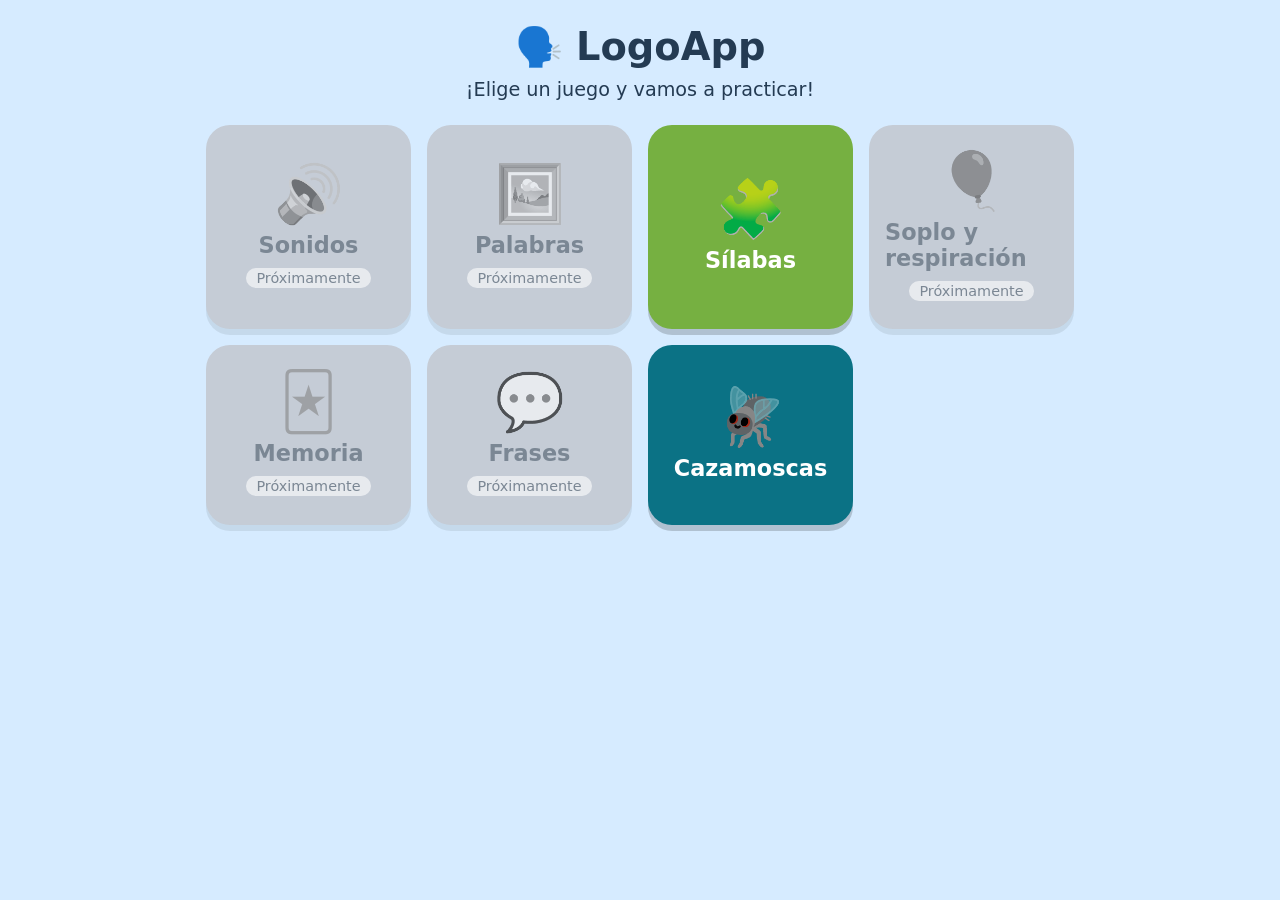
<file: index.html>
<!DOCTYPE html>
<html lang="es">
<head>
  <meta charset="UTF-8">
  <meta name="viewport" content="width=device-width, initial-scale=1">
  <title>LogoApp · Juegos de logopedia</title>
  <link rel="stylesheet" href="assets/css/base.css">
</head>
<body>
  <main id="app">
    <header class="header">
      <h1>🗣️ LogoApp</h1>
      <p>¡Elige un juego y vamos a practicar!</p>
    </header>
    <nav id="menu" class="grid" aria-label="Juegos"></nav>
  </main>
  <script src="assets/js/games.js"></script>
  <script src="assets/js/menu.js"></script>
</body>
</html>
</file>
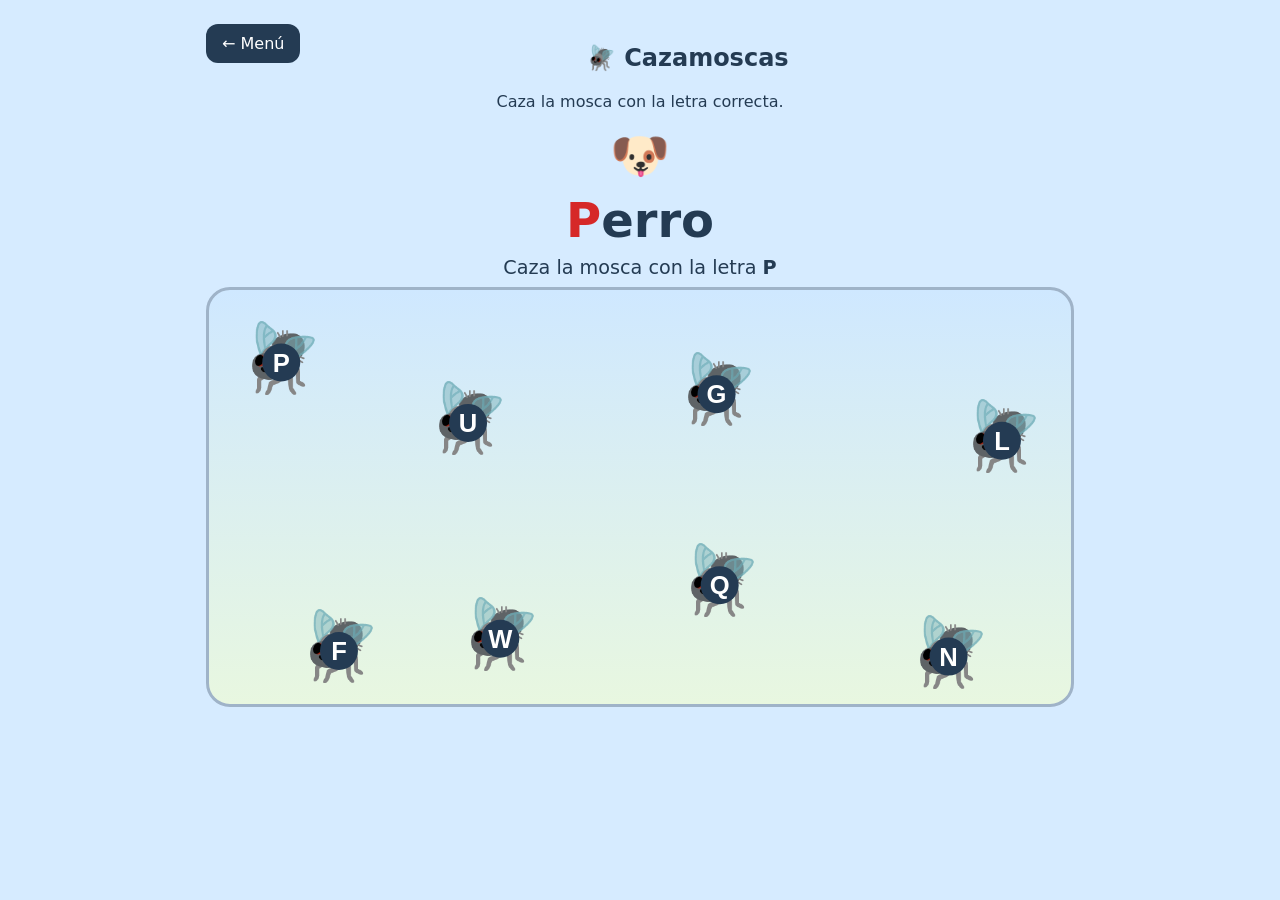
<file: games/cazamoscas/index.html>
<!DOCTYPE html>
<html lang="es">
<head>
  <meta charset="UTF-8">
  <meta name="viewport" content="width=device-width, initial-scale=1">
  <title>Cazamoscas · LogoApp</title>
  <link rel="stylesheet" href="../../assets/css/base.css">
  <link rel="stylesheet" href="game.css">
</head>
<body>
  <main id="app" class="game">
    <a class="back" href="../../index.html">← Menú</a>
    <h2 id="game-title"></h2>
    <p id="game-desc"></p>
    <div id="game-root"></div>
  </main>
  <script src="../../assets/js/games.js"></script>
  <script src="../../assets/js/game-shell.js"></script>
  <script src="../../assets/js/animals.js"></script>
  <script src="game.js"></script>
</body>
</html>
</file>
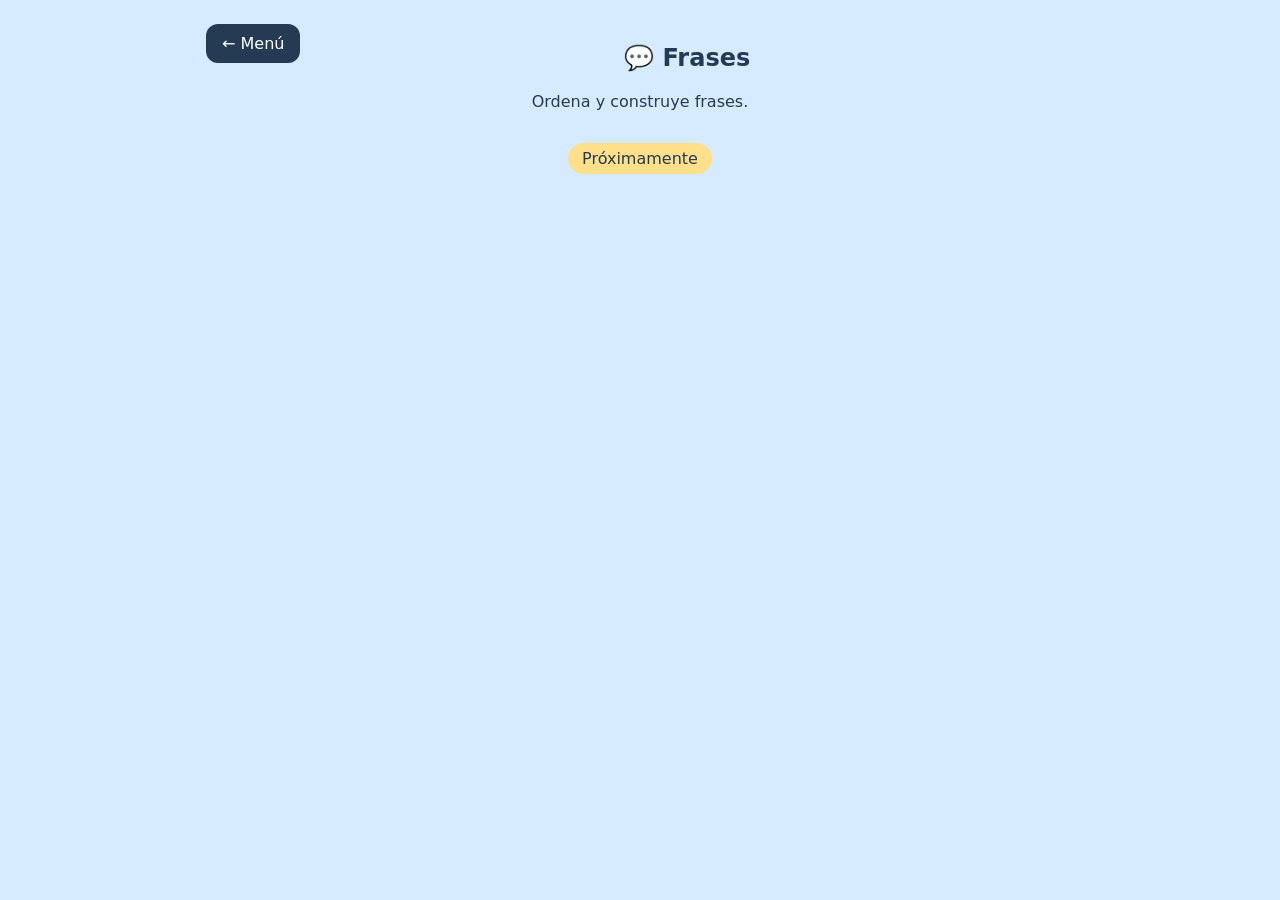
<file: games/frases/index.html>
<!DOCTYPE html>
<html lang="es">
<head>
  <meta charset="UTF-8">
  <meta name="viewport" content="width=device-width, initial-scale=1">
  <title>Frases · LogoApp</title>
  <link rel="stylesheet" href="../../assets/css/base.css">
</head>
<body>
  <main id="app" class="game">
    <a class="back" href="../../index.html">← Menú</a>
    <h2 id="game-title"></h2>
    <p id="game-desc"></p>
    <div id="game-root"><p class="soon">Próximamente</p></div>
  </main>
  <script src="../../assets/js/games.js"></script>
  <script src="../../assets/js/game-shell.js"></script>
  <script src="game.js"></script>
</body>
</html>
</file>
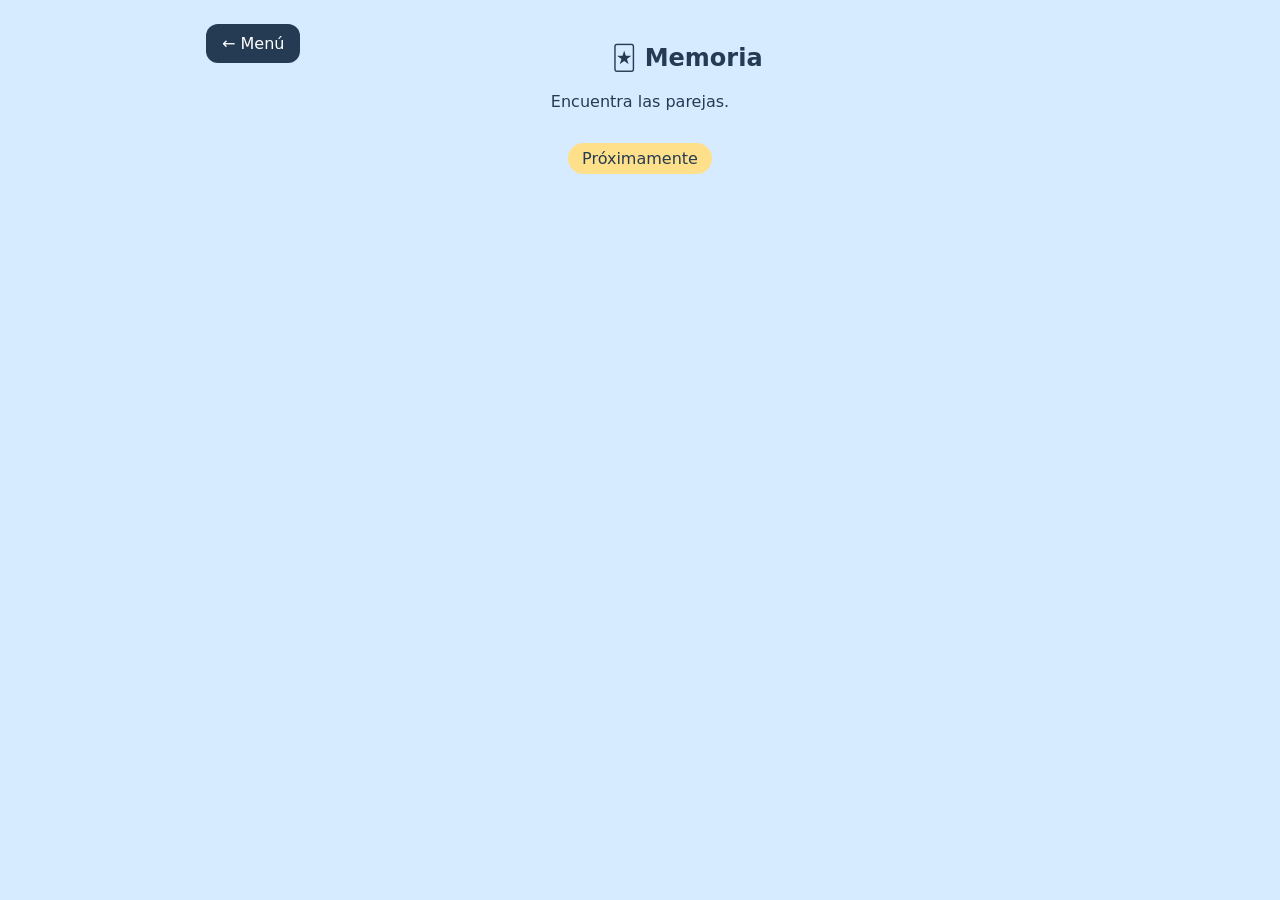
<file: games/memoria/index.html>
<!DOCTYPE html>
<html lang="es">
<head>
  <meta charset="UTF-8">
  <meta name="viewport" content="width=device-width, initial-scale=1">
  <title>Memoria · LogoApp</title>
  <link rel="stylesheet" href="../../assets/css/base.css">
</head>
<body>
  <main id="app" class="game">
    <a class="back" href="../../index.html">← Menú</a>
    <h2 id="game-title"></h2>
    <p id="game-desc"></p>
    <div id="game-root"><p class="soon">Próximamente</p></div>
  </main>
  <script src="../../assets/js/games.js"></script>
  <script src="../../assets/js/game-shell.js"></script>
  <script src="game.js"></script>
</body>
</html>
</file>
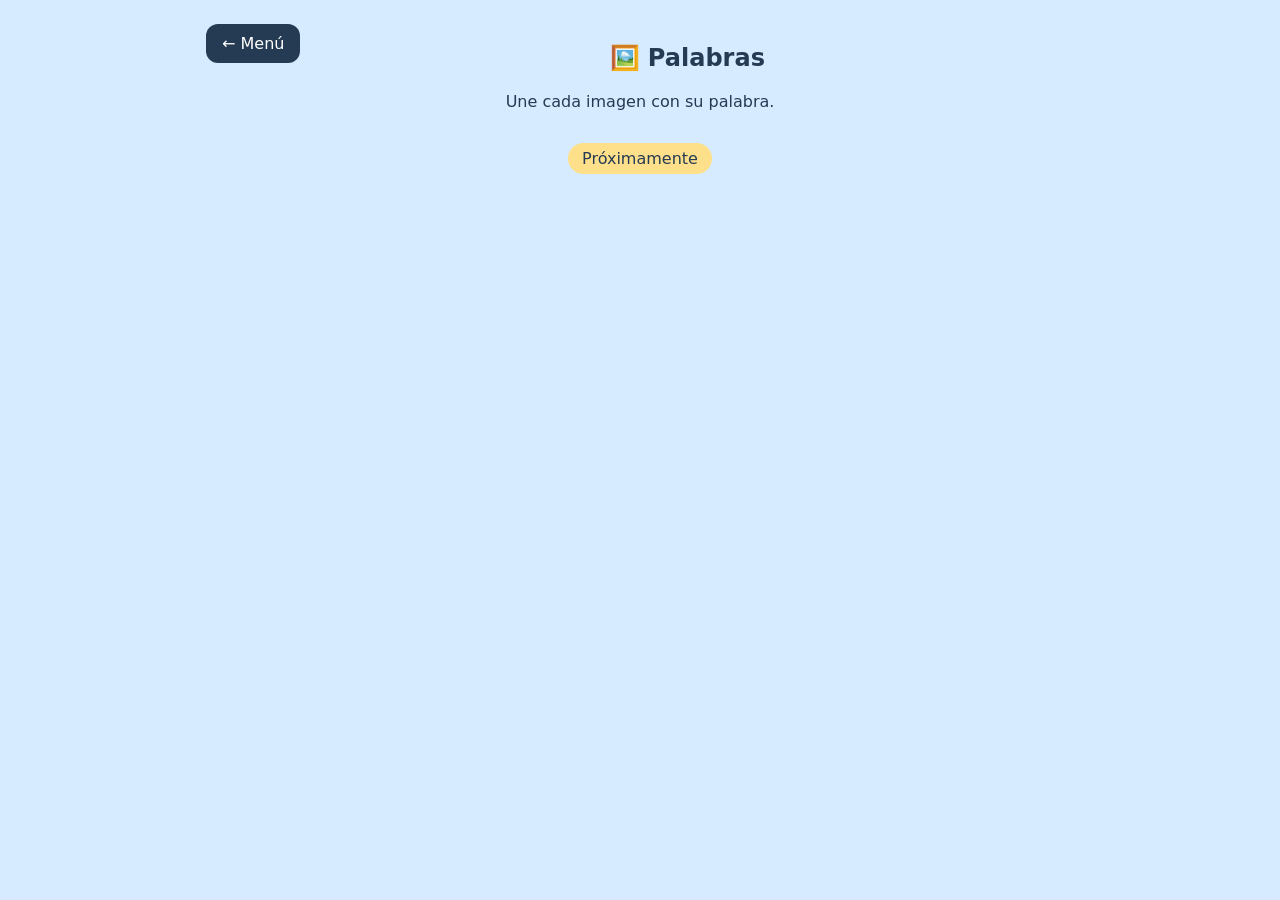
<file: games/palabras/index.html>
<!DOCTYPE html>
<html lang="es">
<head>
  <meta charset="UTF-8">
  <meta name="viewport" content="width=device-width, initial-scale=1">
  <title>Palabras · LogoApp</title>
  <link rel="stylesheet" href="../../assets/css/base.css">
</head>
<body>
  <main id="app" class="game">
    <a class="back" href="../../index.html">← Menú</a>
    <h2 id="game-title"></h2>
    <p id="game-desc"></p>
    <div id="game-root"><p class="soon">Próximamente</p></div>
  </main>
  <script src="../../assets/js/games.js"></script>
  <script src="../../assets/js/game-shell.js"></script>
  <script src="game.js"></script>
</body>
</html>
</file>
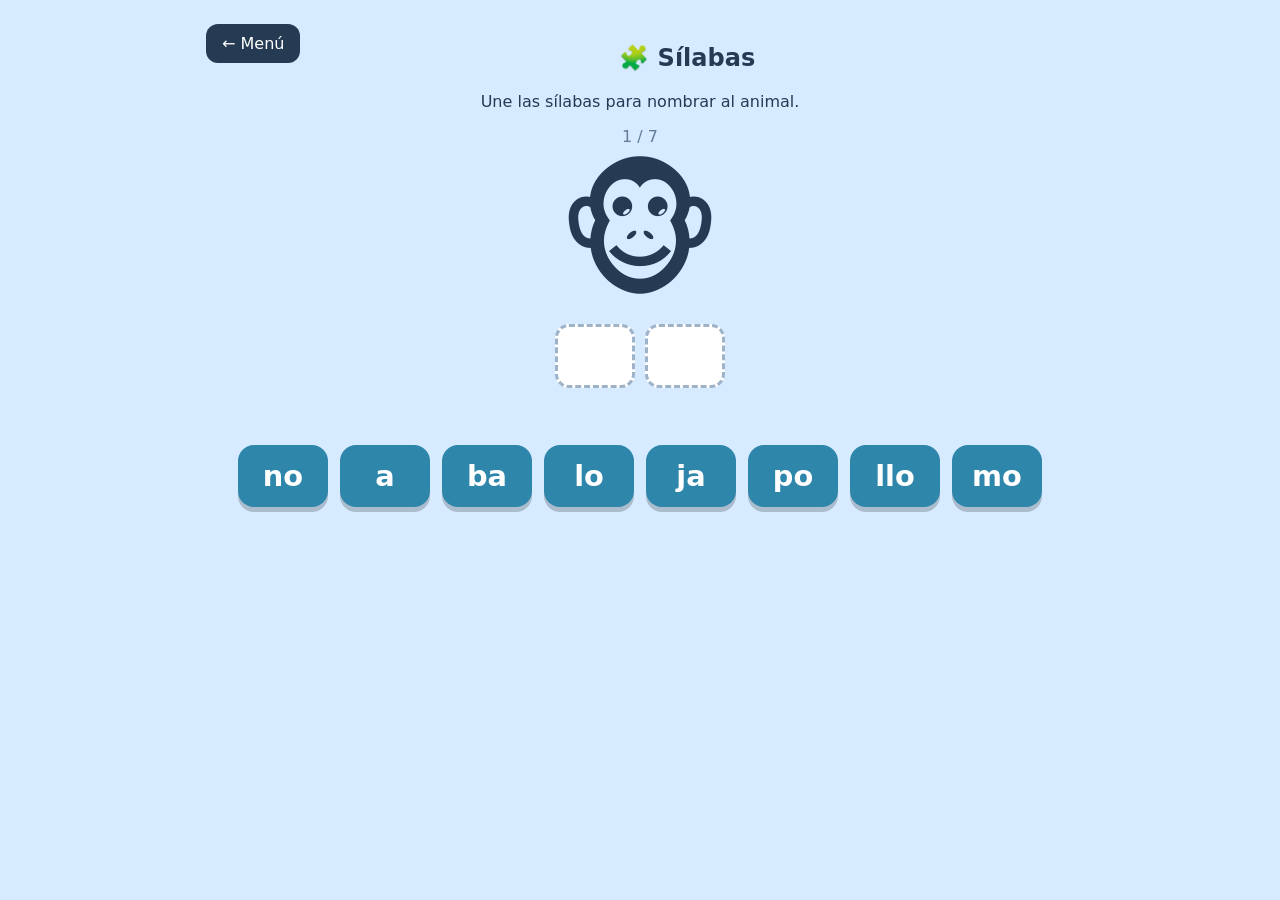
<file: games/silabas/index.html>
<!DOCTYPE html>
<html lang="es">
<head>
  <meta charset="UTF-8">
  <meta name="viewport" content="width=device-width, initial-scale=1">
  <title>Sílabas · LogoApp</title>
  <link rel="stylesheet" href="../../assets/css/base.css">
    <link rel="stylesheet" href="game.css">
  </head>
<body>
  <main id="app" class="game">
    <a class="back" href="../../index.html">← Menú</a>
    <h2 id="game-title"></h2>
    <p id="game-desc"></p>
    <div id="game-root"></div>
  </main>
  <script src="../../assets/js/games.js"></script>
  <script src="../../assets/js/game-shell.js"></script>
  <script src="../../assets/js/animals.js"></script>
  <script src="game.js"></script>
</body>
</html>
</file>
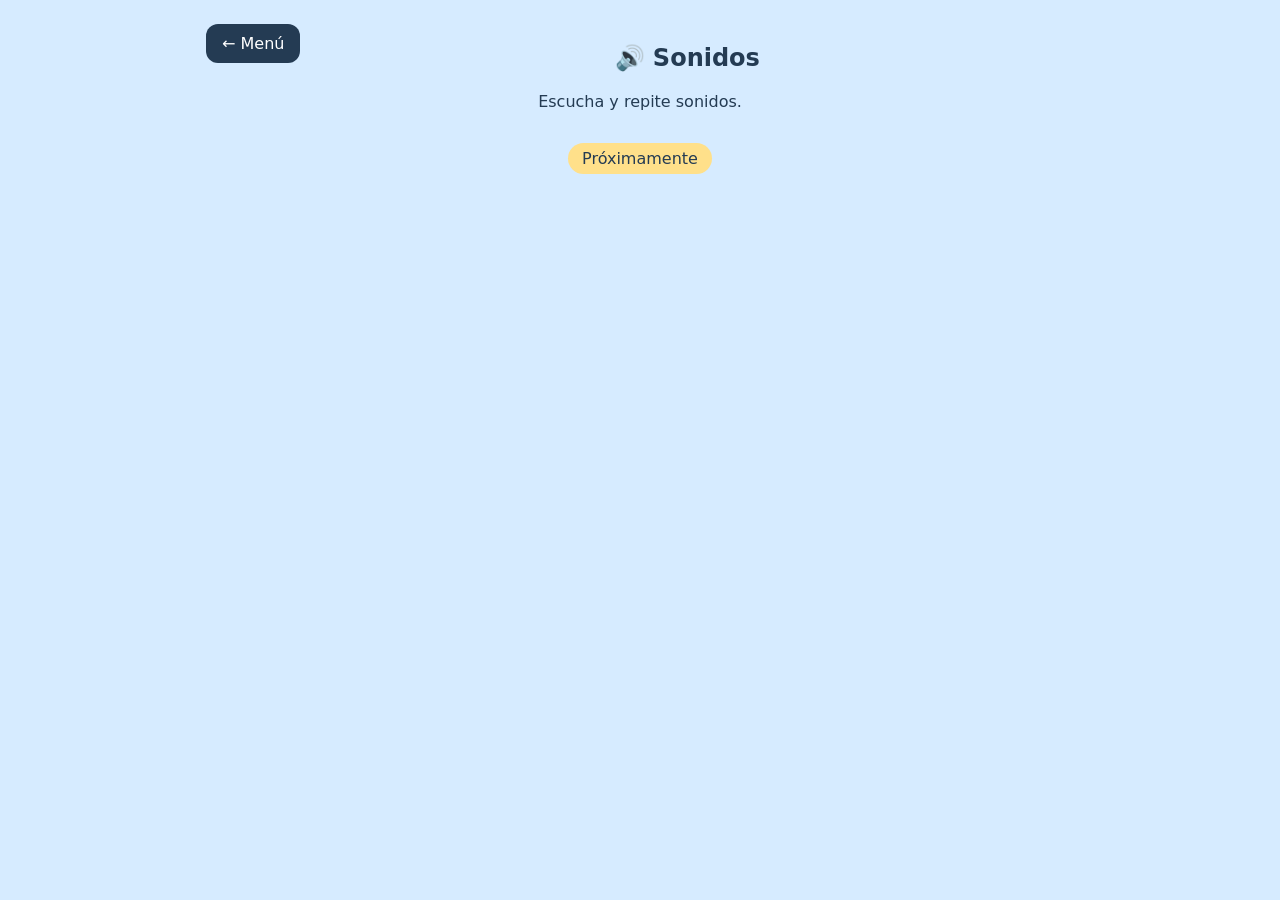
<file: games/sonidos/index.html>
<!DOCTYPE html>
<html lang="es">
<head>
  <meta charset="UTF-8">
  <meta name="viewport" content="width=device-width, initial-scale=1">
  <title>Sonidos · LogoApp</title>
  <link rel="stylesheet" href="../../assets/css/base.css">
</head>
<body>
  <main id="app" class="game">
    <a class="back" href="../../index.html">← Menú</a>
    <h2 id="game-title"></h2>
    <p id="game-desc"></p>
    <div id="game-root"><p class="soon">Próximamente</p></div>
  </main>
  <script src="../../assets/js/games.js"></script>
  <script src="../../assets/js/game-shell.js"></script>
  <script src="game.js"></script>
</body>
</html>
</file>
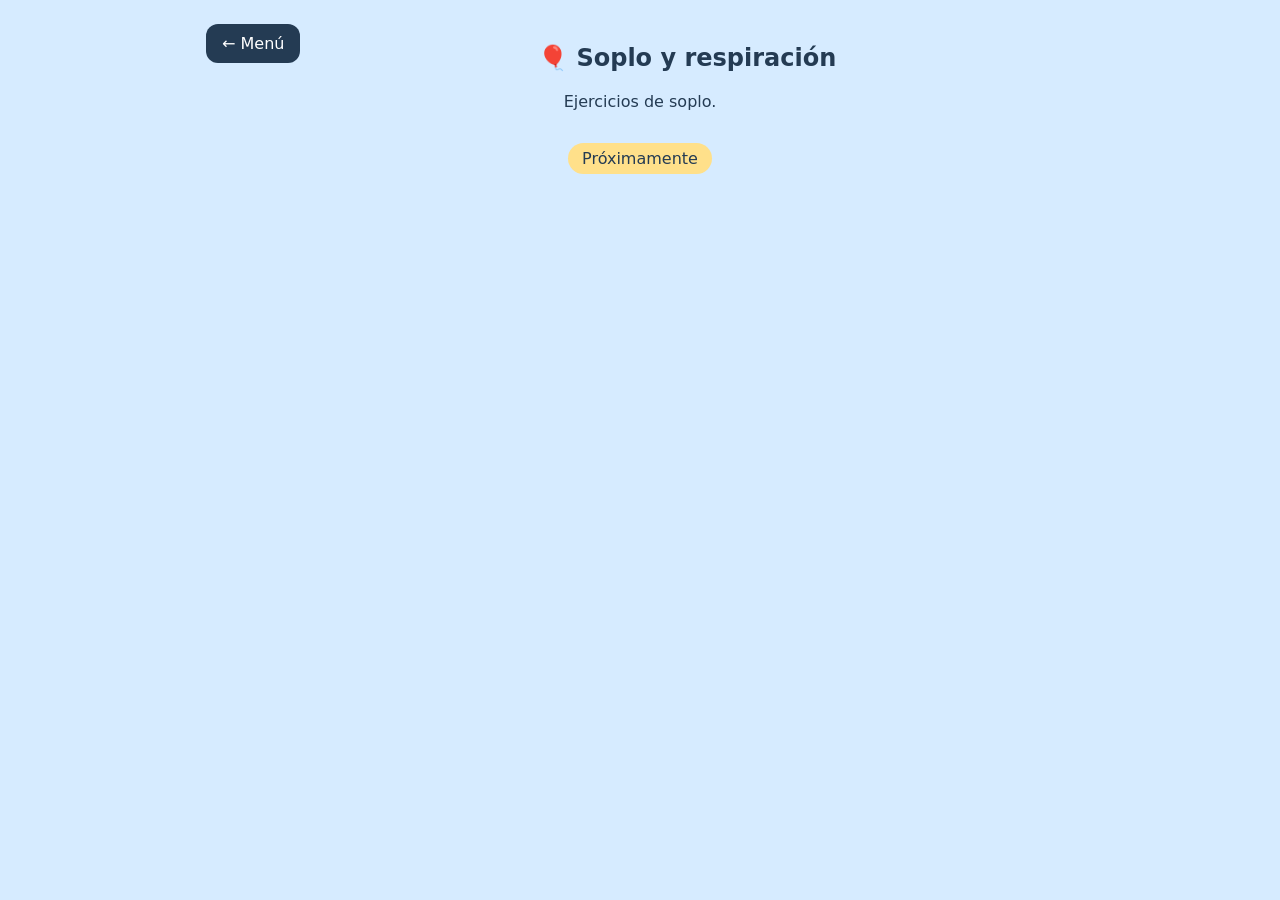
<file: games/soplo/index.html>
<!DOCTYPE html>
<html lang="es">
<head>
  <meta charset="UTF-8">
  <meta name="viewport" content="width=device-width, initial-scale=1">
  <title>Soplo · LogoApp</title>
  <link rel="stylesheet" href="../../assets/css/base.css">
</head>
<body>
  <main id="app" class="game">
    <a class="back" href="../../index.html">← Menú</a>
    <h2 id="game-title"></h2>
    <p id="game-desc"></p>
    <div id="game-root"><p class="soon">Próximamente</p></div>
  </main>
  <script src="../../assets/js/games.js"></script>
  <script src="../../assets/js/game-shell.js"></script>
  <script src="game.js"></script>
</body>
</html>
</file>
<file: assets/css/base.css>
* { box-sizing: border-box; }
body {
  margin: 0;
  font-family: "Segoe UI", system-ui, sans-serif;
  background: #d6ebff;
  color: #243b53;
}
#app { max-width: 900px; margin: 0 auto; padding: 24px 16px; min-height: 100vh; }
.header { text-align: center; margin-bottom: 24px; }
.header h1 { margin: 0; font-size: 2.4rem; }
.header p { font-size: 1.2rem; margin: 8px 0 0; }
.grid {
  display: grid;
  grid-template-columns: repeat(auto-fit, minmax(200px, 1fr));
  gap: 16px;
}
.card {
  border: 0;
  border-radius: 24px;
  padding: 28px 16px;
  min-height: 180px;
  color: #fff;
  text-decoration: none;
  cursor: pointer;
  display: flex;
  flex-direction: column;
  align-items: center;
  justify-content: center;
  gap: 10px;
  box-shadow: 0 6px 0 rgba(0, 0, 0, .18);
  transition: transform .1s, box-shadow .1s;
}
.card:hover { transform: translateY(-3px); }
.card:active { transform: translateY(4px); box-shadow: 0 2px 0 rgba(0, 0, 0, .18); }
.card:focus-visible, .back:focus-visible { outline: 4px solid #243b53; outline-offset: 3px; }
.card.disabled {
  background: #c5ccd6;
  color: #7b8794;
  cursor: not-allowed;
  box-shadow: 0 6px 0 rgba(0, 0, 0, .08);
}
.card.disabled:hover, .card.disabled:active { transform: none; box-shadow: 0 6px 0 rgba(0, 0, 0, .08); }
.card.disabled .icon { filter: grayscale(1); opacity: .6; }
.card .badge { font-size: .9rem; background: rgba(255, 255, 255, .6); padding: 2px 10px; border-radius: 999px; }
.card .icon { font-size: 3.5rem; line-height: 1; }
.card .name { font-size: 1.4rem; font-weight: 700; }

/* Páginas de juego */
.game { text-align: center; }
.back {
  float: left;
  border-radius: 12px;
  padding: 10px 16px;
  font-size: 1rem;
  background: #243b53;
  color: #fff;
  text-decoration: none;
}
.soon { display: inline-block; background: #ffe08a; padding: 6px 14px; border-radius: 999px; }

.congrats {
  position: fixed; inset: 0; z-index: 1000;
  display: flex; align-items: center; justify-content: center;
  background: rgba(47, 158, 68, .75); color: #fff;
  text-shadow: 0 2px 8px rgba(0, 0, 0, .3);
  font-size: clamp(2.5rem, 10vw, 6rem); font-weight: 800;
  animation: congrats-in .25s ease-out;
  pointer-events: none;
}
@keyframes congrats-in { from { opacity: 0; transform: scale(.9); } to { opacity: 1; transform: scale(1); } }
</file>
<file: games/cazamoscas/game.css>
.fly-word { font-size: 3rem; font-weight: 800; margin: 8px 0; }
.fly-word .first { color: #d62828; }
.fly-word-img { font-size: 3rem; }
.fly-hint { font-size: 1.2rem; margin: 0 0 8px; }
.fly-arena {
  position: relative; height: 420px; overflow: hidden;
  background: linear-gradient(#cfe8ff, #e8f7e0); border-radius: 24px;
  border: 3px solid #9fb3c8; touch-action: manipulation;
}
.fly {
  position: absolute; left: 0; top: 0; width: 84px; height: 84px; border: 0; padding: 0;
  background: none; cursor: pointer; font-size: 4.2rem; line-height: 84px; text-align: center;
  will-change: transform;
}
.fly span {
  position: absolute; left: 50%; top: 56%; transform: translate(-50%, -50%);
  font: 800 1.6rem "Segoe UI", sans-serif; color: #fff; background: #243b53;
  border-radius: 50%; width: 38px; height: 38px; line-height: 38px;
}
.fly.wrong {
  filter: sepia(1) saturate(8) hue-rotate(-35deg) drop-shadow(0 0 8px #d62828);
  background: rgba(214, 40, 40, .35); border-radius: 50%;
}
.fly.wrong span { background: #d62828; }
.fly.hit { opacity: 0; transition: opacity .2s; pointer-events: none; }
.fly-msg { min-height: 1.6em; font-size: 1.3rem; font-weight: 600; margin: 8px 0; }
.fly-msg.bad { color: #d62828; }
.fly-msg.good { color: #2f9e44; }
.fly-again {
  padding: 14px 24px; border: 0; border-radius: 16px; background: #2e86ab; color: #fff;
  font: 700 1.5rem "Segoe UI", sans-serif; cursor: pointer;
}
</file>
<file: games/silabas/game.css>
.syl-progress { color: #627d98; margin-top: 8px; }
.syl-image { font-size: 9rem; line-height: 1.1; margin: 8px 0; }
.syl-slots { display: flex; justify-content: center; gap: 10px; margin: 12px 0; flex-wrap: wrap; }
.syl-slot {
  min-width: 80px; height: 64px; padding: 0 12px;
  border: 3px dashed #9fb3c8; border-radius: 14px; background: #fff;
  font-size: 2rem; font-weight: 700; display: flex; align-items: center; justify-content: center;
}
.syl-slot.ok { border: 3px solid #2f9e44; background: #d3f9d8; color: #1b6b2b; }
.syl-msg { min-height: 1.6em; font-size: 1.3rem; font-weight: 600; margin: 8px 0; }
.syl-msg.bad { color: #d62828; }
.syl-msg.good { color: #2f9e44; }
.syl-pieces { display: flex; flex-wrap: wrap; justify-content: center; gap: 12px; margin-top: 12px; }
.syl-piece {
  min-width: 90px; padding: 14px 20px; border: 0; border-radius: 16px;
  background: #2e86ab; color: #fff; font: inherit; font-size: 1.8rem; font-weight: 700;
  cursor: pointer; box-shadow: 0 5px 0 rgba(0, 0, 0, .2);
}
.syl-piece:hover:not(:disabled) { transform: translateY(-2px); }
.syl-piece.used { opacity: .35; box-shadow: none; }
.syl-piece.wrong { background: #d62828; opacity: 1; animation: shake .35s; }
@keyframes shake { 25% { transform: translateX(-6px); } 75% { transform: translateX(6px); } }
</file>
